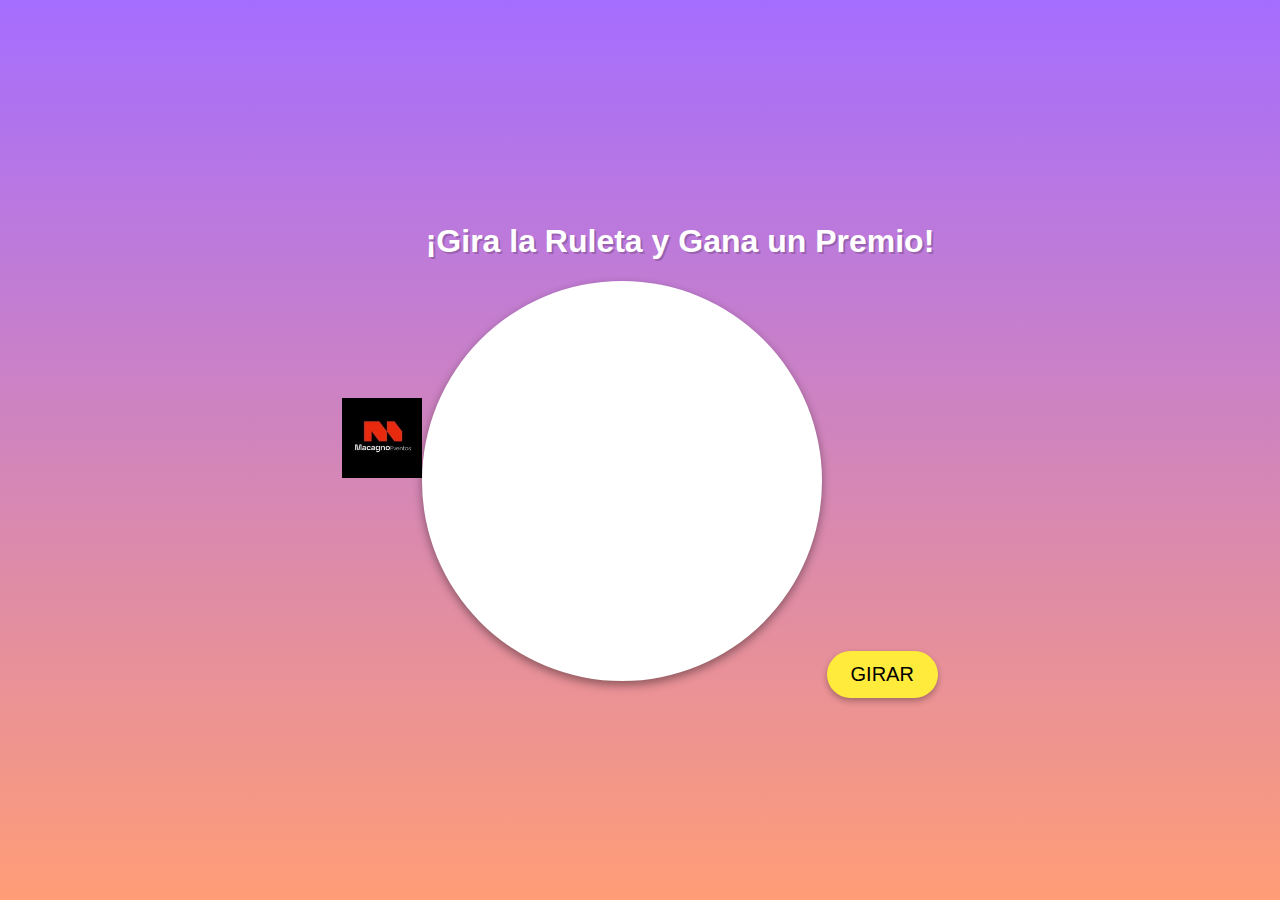
<file: index.html>
<!DOCTYPE html>
<html lang="es">
<head>
    <meta charset="UTF-8">
    <title>Ruleta de Premios</title>
    <meta name="viewport" content="width=device-width, initial-scale=1">
    <!-- Fuente animada Google Fonts -->
    <link href="https://fonts.googleapis.com/css2?family=Luckiest+Guy&display=swap" rel="stylesheet">
    <link rel="stylesheet" href="style.css">
</head>
<body>
    <div style="text-align:center; margin-bottom: 20px;">
  <img src="LogoMacagno.jpg" alt="Logo Macagno Eventos" style="height:80px; max-width:200vw;">
</div>
    <div class="container">
        <h1 class="titulo">¡Gira la Ruleta y Gana un Premio!</h1>
        <canvas id="ruleta" width="400" height="400"></canvas>
        <button id="girarBtn">GIRAR</button>
        <div id="premio" class="premio"></div>
    </div>
    <script src="script.js"></script>
</body>
</html>
</file>
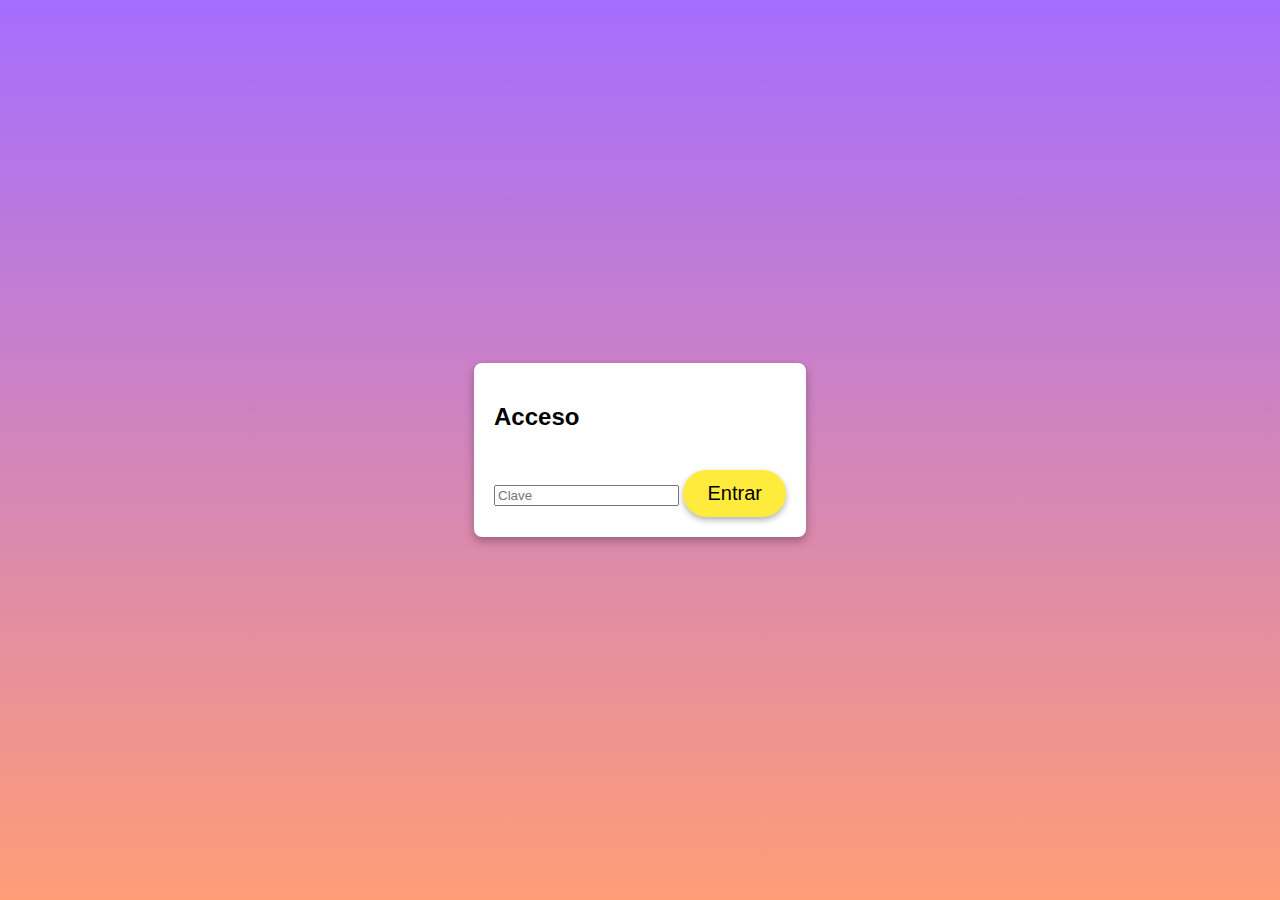
<file: config.html>
<!DOCTYPE html>
<html lang="es">
<head>
  <meta charset="UTF-8" />
  <meta name="viewport" content="width=device-width, initial-scale=1.0"/>
  <title>Configurar Ruleta</title>
  <link rel="stylesheet" href="style.css">
</head>
<body>
<div class="config-container" id="login">
  <h2>Acceso</h2>
  <input type="password" id="password" placeholder="Clave">
  <button onclick="login()">Entrar</button>
</div>
<div class="config-container" id="panel" style="display:none;">
  <h2>Configuración</h2>
  <label>Título: <input id="configTitle"></label><br><br>
  <label>Opciones (texto e imagen):</label>
  <div id="options"></div>
  <button onclick="addOption()">Agregar Opción</button><br><br>
  <button onclick="saveConfig()">Guardar</button>
</div>
<script>
const correctPassword = "1234";
let config = {};
async function fetchConfig(){
  const res = await fetch('config.json?_=' + Date.now());
  config = await res.json();
}
async function init(){
  await fetchConfig();
  document.getElementById('configTitle').value = config.title;
  const optionsDiv = document.getElementById('options');
  optionsDiv.innerHTML = "";
  config.options.forEach((opt,i)=>{
    optionsDiv.innerHTML += `<div>
      <input value="${opt.text}" id="text${i}">
      <input type="color" value="${opt.color}" id="color${i}">
      <input type="text" value="${opt.image}" id="image${i}">
    </div>`;
  });
}
function login(){
  if(document.getElementById('password').value===correctPassword){
    document.getElementById('login').style.display='none';
    document.getElementById('panel').style.display='block';
    init();
  } else { alert("Clave incorrecta"); }
}
function addOption(){
  config.options.push({text:"Nueva Opción",color:"#ffffff",image:""});
  init();
}
function saveConfig(){
  config.title = document.getElementById('configTitle').value;
  config.options = config.options.map((opt,i)=>({
    text:document.getElementById('text'+i).value,
    color:document.getElementById('color'+i).value,
    image:document.getElementById('image'+i).value
  }));
  const blob = new Blob([JSON.stringify(config,null,2)], {type : 'application/json'});
  const a = document.createElement('a');
  a.href = URL.createObjectURL(blob);
  a.download = "config.json";
  a.click();
  alert("Descargado config.json - reemplazalo en tu hosting.");
}
</script>
</body>
</html>
</file>
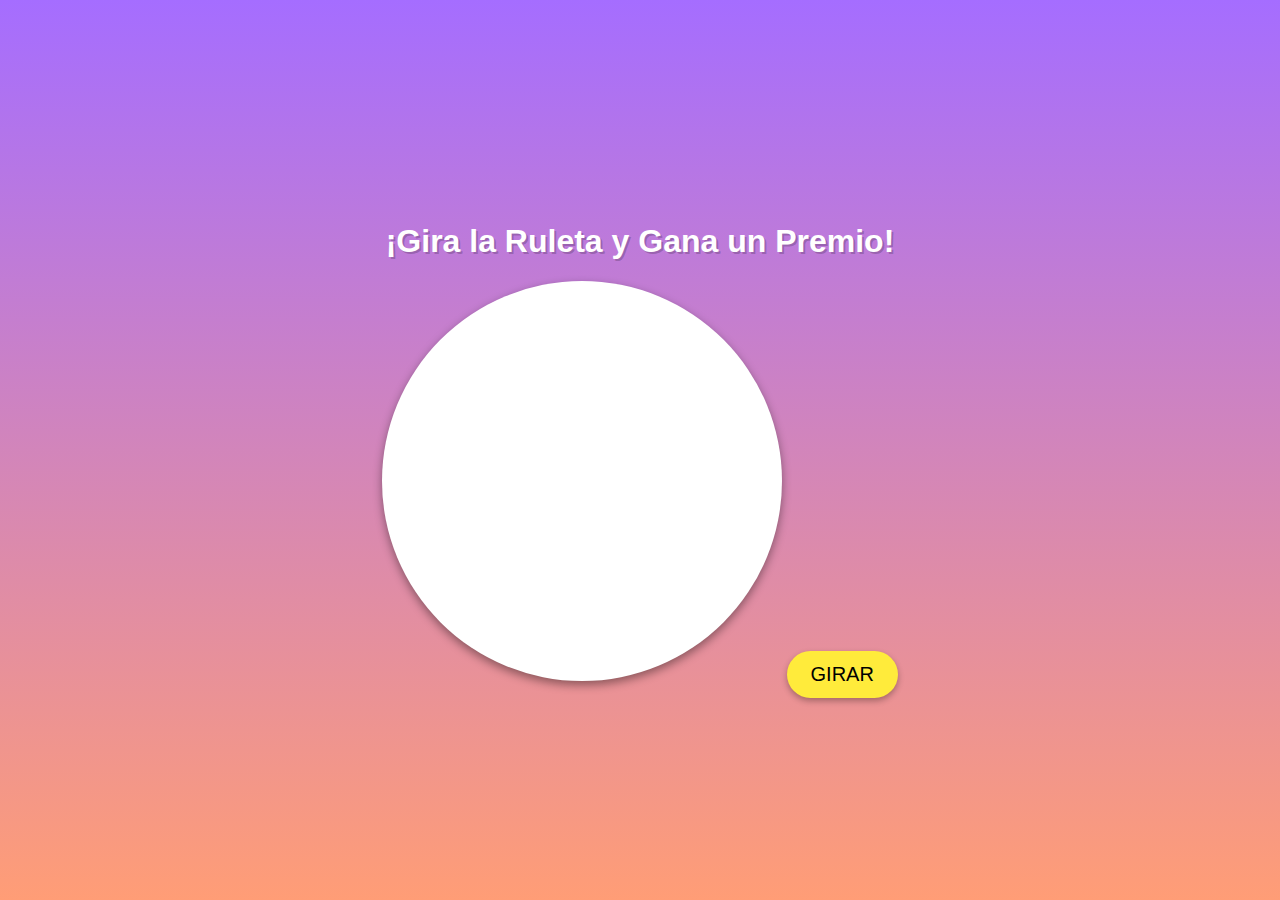
<file: index_Version3.html>
<!DOCTYPE html>
<html lang="es">
<head>
    <meta charset="UTF-8">
    <title>Ruleta de Premios</title>
    <meta name="viewport" content="width=device-width, initial-scale=1">
    <!-- Fuente animada Google Fonts -->
    <link href="https://fonts.googleapis.com/css2?family=Luckiest+Guy&display=swap" rel="stylesheet">
    <link rel="stylesheet" href="style.css">
</head>
<body>
    <div class="container">
        <h1 class="titulo">¡Gira la Ruleta y Gana un Premio!</h1>
        <canvas id="ruleta" width="400" height="400"></canvas>
        <button id="girarBtn">GIRAR</button>
        <div id="premio" class="premio"></div>
    </div>
    <script src="script.js"></script>
</body>
</html>
</file>
<file: style.css>
body {
  margin:0;
  font-family: 'Arial', sans-serif;
  background: linear-gradient(180deg, #a56dff, #ff9d76);
  display:flex;
  justify-content:center;
  align-items:center;
  height:100vh;
  overflow:hidden;
}
.container {
  text-align:center;
}
h1 {
  color:#fff;
  text-shadow:2px 2px #00000033;
}
canvas {
  border-radius:50%;
  background:#fff;
  box-shadow:0 4px 10px rgba(0,0,0,0.4);
}
button {
  margin-top:20px;
  padding:12px 24px;
  font-size:20px;
  background:#ffeb3b;
  border:none;
  border-radius:30px;
  cursor:pointer;
  box-shadow:0 3px 6px rgba(0,0,0,0.3);
}
button:hover {
  background:#fdd835;
}
#result {
  font-size:24px;
  margin-top:20px;
  color:#fff;
  text-shadow:1px 1px #00000033;
}
.config-container {
  background:#fff;
  padding:20px;
  border-radius:8px;
  box-shadow:0 4px 10px rgba(0,0,0,0.3);
}
</file>
